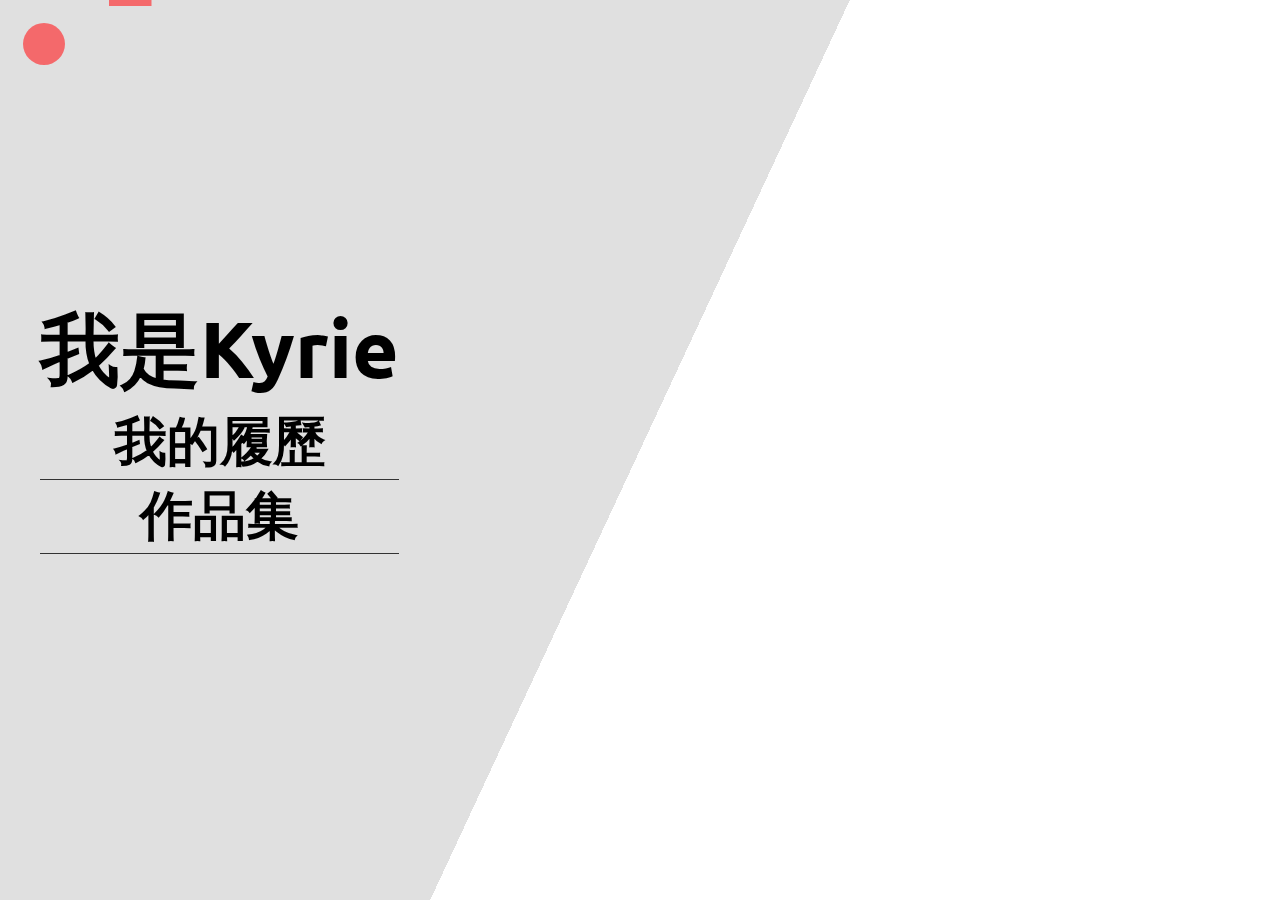
<file: index.html>
<!DOCTYPE html>
<html lang="en">
<head>
    <meta charset="UTF-8">
    <meta name="viewport" content="width=device-width, initial-scale=1.0">
    <title>Kyrie</title>
    <link href="https://fonts.googleapis.com/css2?family=Ubuntu:ital,wght@0,300;0,400;0,500;0,700;1,300;1,400;1,500;1,700&display=swap" rel="stylesheet">
    <style type="text/css">
        *{
            margin: 0;
            padding: 0;
            list-style: none;
            font-family: 'Ubuntu', sans-serif;
        }
        .banner{
            width: 100%;
            height: 100vh;
            background-color: #ccc;
            background: linear-gradient(115deg,#E0E0E0 50%,
            transparent 50%)center center / 100% 100%,
            url(https://i.epochtimes.com/assets/uploads/2018/11/GettyImages-1052838230-600x400.jpg)
            right center / auto 100%;
        }
        .container{
            width: 1200px;
            max-width: 1440px;
            height: 100%;
            margin: auto;
        }
        .banner-txt{
            height: 100%;
            display: flex;
            flex-direction: column;
            justify-content: center;
            align-items: flex-start;
        }
        .banner-txt h1{
            font-size: 80px;
            
            font-weight: 900;
            padding-bottom: 0.3em;
            margin-bottom: 0.3em;
        }
        .banner-txt h1 small{
            display: block;
            font-size: 53px;
            font-weight: 700;
            border-bottom: 1px solid #333;
            text-align: center;
        }
        
       

        .banner-txt h2{
            font-size: 50px;
            font-weight: 700;
        }
        .banner-txt p{
            font-style: 30px;
            font-weight: 300;
        }



        /*!
 * Load Awesome v1.1.0 (http://github.danielcardoso.net/load-awesome/)
 * Copyright 2015 Daniel Cardoso <@DanielCardoso>
 * Licensed under MIT
 */
.la-ball-climbing-dot,
.la-ball-climbing-dot > div {
    position: relative;
    -webkit-box-sizing: border-box;
       -moz-box-sizing: border-box;
            box-sizing: border-box;
}
.la-ball-climbing-dot {
    display: block;
    font-size: 0;
    color: #fff;
}
.la-ball-climbing-dot.la-dark {
    color: #333;
}
.la-ball-climbing-dot > div {
    display: inline-block;
    float: none;
    background-color: currentColor;
    border: 0 solid currentColor;
}
.la-ball-climbing-dot {
    width: 42px;
    height: 32px;
}
.la-ball-climbing-dot > div:nth-child(1) {
    position: absolute;
    bottom: 32%;
    left: 18%;
    width: 14px;
    height: 14px;
    border-radius: 100%;
    -webkit-transform-origin: center bottom;
       -moz-transform-origin: center bottom;
        -ms-transform-origin: center bottom;
         -o-transform-origin: center bottom;
            transform-origin: center bottom;
    -webkit-animation: ball-climbing-dot-jump .6s ease-in-out infinite;
       -moz-animation: ball-climbing-dot-jump .6s ease-in-out infinite;
         -o-animation: ball-climbing-dot-jump .6s ease-in-out infinite;
            animation: ball-climbing-dot-jump .6s ease-in-out infinite;
}
.la-ball-climbing-dot > div:not(:nth-child(1)) {
    position: absolute;
    top: 0;
    right: 0;
    width: 14px;
    height: 2px;
    border-radius: 0;
    -webkit-transform: translate(60%, 0);
       -moz-transform: translate(60%, 0);
        -ms-transform: translate(60%, 0);
         -o-transform: translate(60%, 0);
            transform: translate(60%, 0);
    -webkit-animation: ball-climbing-dot-steps 1.8s linear infinite;
       -moz-animation: ball-climbing-dot-steps 1.8s linear infinite;
         -o-animation: ball-climbing-dot-steps 1.8s linear infinite;
            animation: ball-climbing-dot-steps 1.8s linear infinite;
}
.la-ball-climbing-dot > div:not(:nth-child(1)):nth-child(2) {
    -webkit-animation-delay: 0ms;
       -moz-animation-delay: 0ms;
         -o-animation-delay: 0ms;
            animation-delay: 0ms;
}
.la-ball-climbing-dot > div:not(:nth-child(1)):nth-child(3) {
    -webkit-animation-delay: -600ms;
       -moz-animation-delay: -600ms;
         -o-animation-delay: -600ms;
            animation-delay: -600ms;
}
.la-ball-climbing-dot > div:not(:nth-child(1)):nth-child(4) {
    -webkit-animation-delay: -1200ms;
       -moz-animation-delay: -1200ms;
         -o-animation-delay: -1200ms;
            animation-delay: -1200ms;
}
.la-ball-climbing-dot.la-sm {
    width: 20px;
    height: 16px;
}
.la-ball-climbing-dot.la-sm > div:nth-child(1) {
    width: 6px;
    height: 6px;
}
.la-ball-climbing-dot.la-sm > div:not(:nth-child(1)) {
    width: 6px;
    height: 1px;
}
.la-ball-climbing-dot.la-2x {
    width: 84px;
    height: 64px;
}
.la-ball-climbing-dot.la-2x > div:nth-child(1) {
    width: 28px;
    height: 28px;
}
.la-ball-climbing-dot.la-2x > div:not(:nth-child(1)) {
    width: 28px;
    height: 4px;
}
.la-ball-climbing-dot.la-3x {
    width: 126px;
    height: 96px;
}
.la-ball-climbing-dot.la-3x > div:nth-child(1) {
    width: 42px;
    height: 42px;
}
.la-ball-climbing-dot.la-3x > div:not(:nth-child(1)) {
    width: 42px;
    height: 6px;
}
/*
 * Animations
 */
@-webkit-keyframes ball-climbing-dot-jump {
    0% {
        -webkit-transform: scale(1, .7);
                transform: scale(1, .7);
    }
    20% {
        -webkit-transform: scale(.7, 1.2);
                transform: scale(.7, 1.2);
    }
    40% {
        -webkit-transform: scale(1, 1);
                transform: scale(1, 1);
    }
    50% {
        bottom: 125%;
    }
    46% {
        -webkit-transform: scale(1, 1);
                transform: scale(1, 1);
    }
    80% {
        -webkit-transform: scale(.7, 1.2);
                transform: scale(.7, 1.2);
    }
    90% {
        -webkit-transform: scale(.7, 1.2);
                transform: scale(.7, 1.2);
    }
    100% {
        -webkit-transform: scale(1, .7);
                transform: scale(1, .7);
    }
}
@-moz-keyframes ball-climbing-dot-jump {
    0% {
        -moz-transform: scale(1, .7);
             transform: scale(1, .7);
    }
    20% {
        -moz-transform: scale(.7, 1.2);
             transform: scale(.7, 1.2);
    }
    40% {
        -moz-transform: scale(1, 1);
             transform: scale(1, 1);
    }
    50% {
        bottom: 125%;
    }
    46% {
        -moz-transform: scale(1, 1);
             transform: scale(1, 1);
    }
    80% {
        -moz-transform: scale(.7, 1.2);
             transform: scale(.7, 1.2);
    }
    90% {
        -moz-transform: scale(.7, 1.2);
             transform: scale(.7, 1.2);
    }
    100% {
        -moz-transform: scale(1, .7);
             transform: scale(1, .7);
    }
}
@-o-keyframes ball-climbing-dot-jump {
    0% {
        -o-transform: scale(1, .7);
           transform: scale(1, .7);
    }
    20% {
        -o-transform: scale(.7, 1.2);
           transform: scale(.7, 1.2);
    }
    40% {
        -o-transform: scale(1, 1);
           transform: scale(1, 1);
    }
    50% {
        bottom: 125%;
    }
    46% {
        -o-transform: scale(1, 1);
           transform: scale(1, 1);
    }
    80% {
        -o-transform: scale(.7, 1.2);
           transform: scale(.7, 1.2);
    }
    90% {
        -o-transform: scale(.7, 1.2);
           transform: scale(.7, 1.2);
    }
    100% {
        -o-transform: scale(1, .7);
           transform: scale(1, .7);
    }
}
@keyframes ball-climbing-dot-jump {
    0% {
        -webkit-transform: scale(1, .7);
           -moz-transform: scale(1, .7);
             -o-transform: scale(1, .7);
                transform: scale(1, .7);
    }
    20% {
        -webkit-transform: scale(.7, 1.2);
           -moz-transform: scale(.7, 1.2);
             -o-transform: scale(.7, 1.2);
                transform: scale(.7, 1.2);
    }
    40% {
        -webkit-transform: scale(1, 1);
           -moz-transform: scale(1, 1);
             -o-transform: scale(1, 1);
                transform: scale(1, 1);
    }
    50% {
        bottom: 125%;
    }
    46% {
        -webkit-transform: scale(1, 1);
           -moz-transform: scale(1, 1);
             -o-transform: scale(1, 1);
                transform: scale(1, 1);
    }
    80% {
        -webkit-transform: scale(.7, 1.2);
           -moz-transform: scale(.7, 1.2);
             -o-transform: scale(.7, 1.2);
                transform: scale(.7, 1.2);
    }
    90% {
        -webkit-transform: scale(.7, 1.2);
           -moz-transform: scale(.7, 1.2);
             -o-transform: scale(.7, 1.2);
                transform: scale(.7, 1.2);
    }
    100% {
        -webkit-transform: scale(1, .7);
           -moz-transform: scale(1, .7);
             -o-transform: scale(1, .7);
                transform: scale(1, .7);
    }
}
@-webkit-keyframes ball-climbing-dot-steps {
    0% {
        top: 0;
        right: 0;
        opacity: 0;
    }
    50% {
        opacity: 1;
    }
    100% {
        top: 100%;
        right: 100%;
        opacity: 0;
    }
}
@-moz-keyframes ball-climbing-dot-steps {
    0% {
        top: 0;
        right: 0;
        opacity: 0;
    }
    50% {
        opacity: 1;
    }
    100% {
        top: 100%;
        right: 100%;
        opacity: 0;
    }
}
@-o-keyframes ball-climbing-dot-steps {
    0% {
        top: 0;
        right: 0;
        opacity: 0;
    }
    50% {
        opacity: 1;
    }
    100% {
        top: 100%;
        right: 100%;
        opacity: 0;
    }
}
@keyframes ball-climbing-dot-steps {
    0% {
        top: 0;
        right: 0;
        opacity: 0;
    }
    50% {
        opacity: 1;
    }
    100% {
        top: 100%;
        right: 100%;
        opacity: 0;
    }
}

.loading{
    position: absolute;
    width: 0;
    height: 0;
}
        
        
    </style>
     
</head>
<body>

    <div style="color: #f4696b" class="loading la-ball-climbing-dot la-3x">
        <div></div>
        <div></div>
        <div></div>
        <div></div>
    </div>
    


    <div class="banner">
        
        <div class="container">
            
            <div class="banner-txt">
                <h1>
                    我是Kyrie
                    <small>
                        <a href="Introduction.html" target="_blank" style="text-decoration:none;color:black;">我的履歷</a>
                    </small>
                    <small>
                        <a href="works.html" target="_blank" style="text-decoration:none;color:black;">作品集</a>
                    </small>
                    
                </h1>
                
            </div>
        </div>
    </div>
</body>
</html>
</file>
